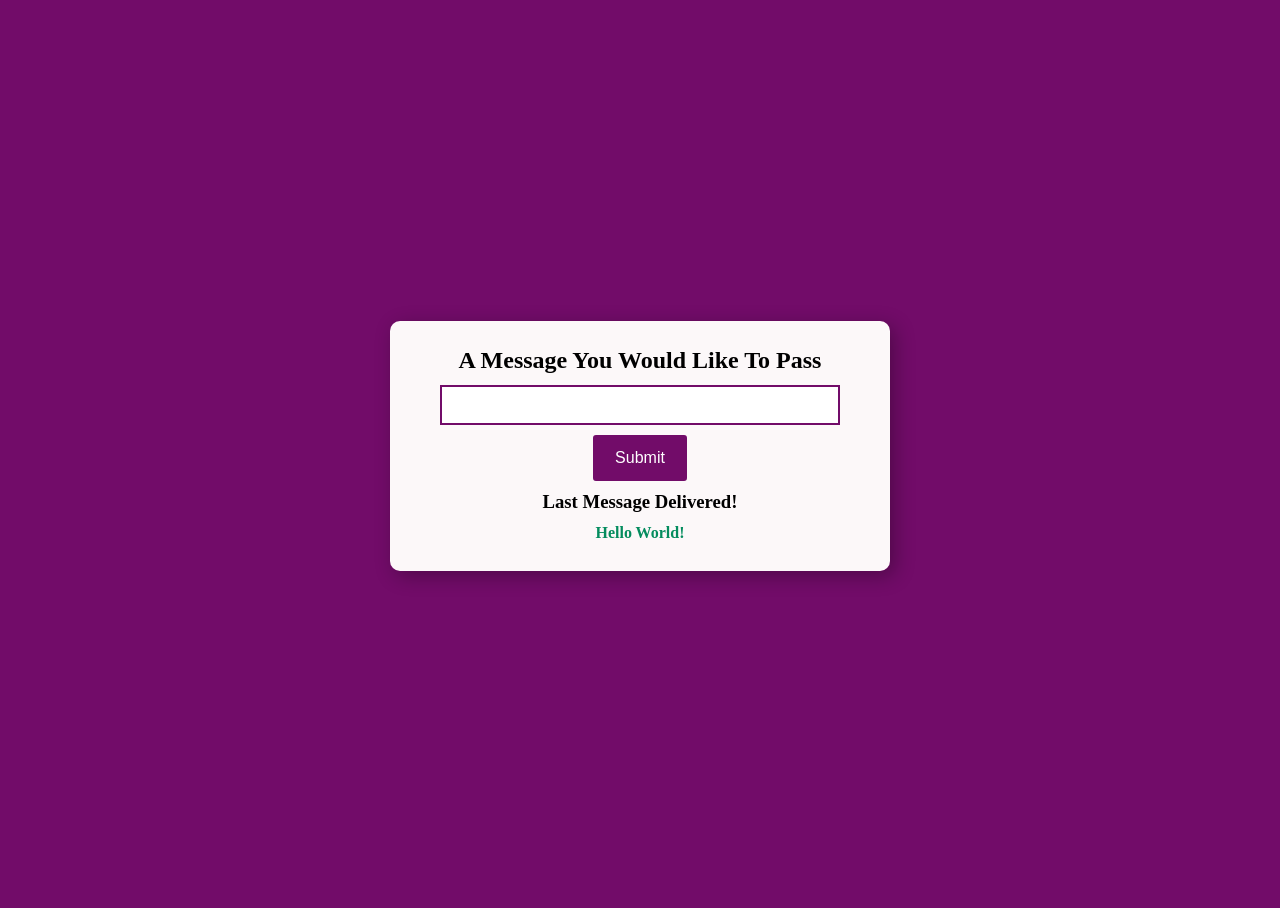
<file: formbyjs/index.html>
<!DOCTYPE html>
<html lang="en">
<head>
    <meta charset="UTF-8">
    <meta http-equiv="X-UA-Compatible" content="IE=edge">
    <meta name="viewport" content="width=device-width, initial-scale=1.0">
    <title>Form</title>
    <link rel="stylesheet" href="style.css">
</head>
<body>
    <div class="container">
        <h2>A message you would like to pass</h2>
        <form id="message-form">
            <input type="text" id="message" class="box"><br>
            <input type="Submit" id="submitbtn" class="button">
        </form>
        <h3 class="feedback"> Please enter a value to pass</h3>
        <h3 class="txt">Last Message Delivered!</h3>
        <h5 class="mesgcont">Hello World!</h5>
    </div>
    <script src="app.js"></script>
</body>
</html>
</file>
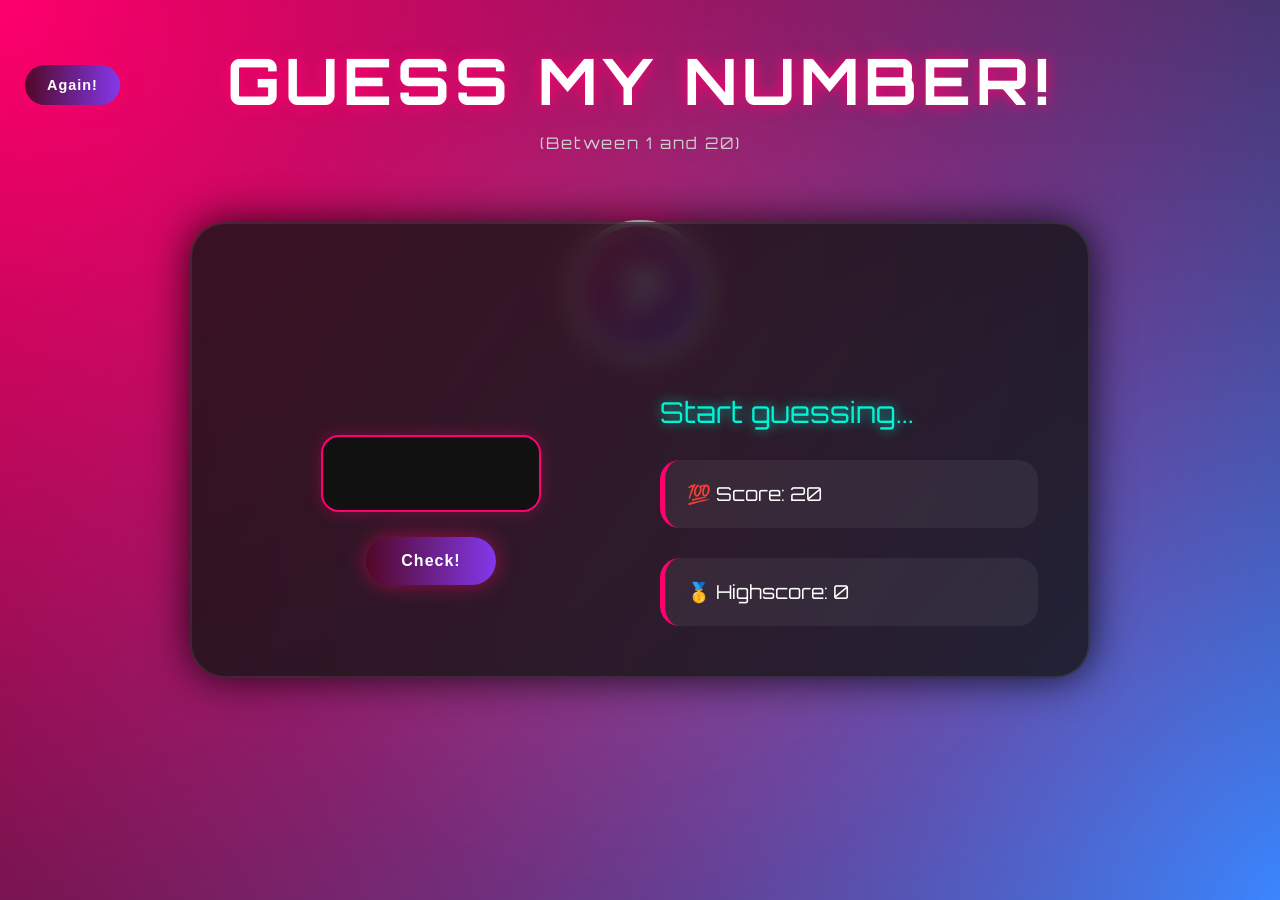
<file: guess the number/index.html>
<!DOCTYPE html>
<html lang="en">
  <head>
    <meta charset="UTF-8" />
    <meta name="viewport" content="width=device-width, initial-scale=1.0" />
    <meta http-equiv="X-UA-Compatible" content="ie=edge" />
    <link rel="stylesheet" href="style.css" />
    <title>Guess My Number!</title>
  </head>
  <body>
    <header>
      <h1>Guess My Number!</h1>
      <p class="between">(Between 1 and 20)</p>
      <button class="btn again">Again!</button>
      <div class="number">?</div>
    </header>
    <main>
      <section class="left">
        <input type="number" class="guess" />
        <button class="btn check">Check!</button>
      </section>
      <section class="right">
        <p class="message">Start guessing...</p>
        <p class="label-score">💯 Score: <span class="score">20</span></p>
        <p class="label-highscore">
          🥇 Highscore: <span class="highscore">0</span>
        </p>
      </section>
    </main>
    <script src="script.js"></script>
  </body>
</html>
</file>
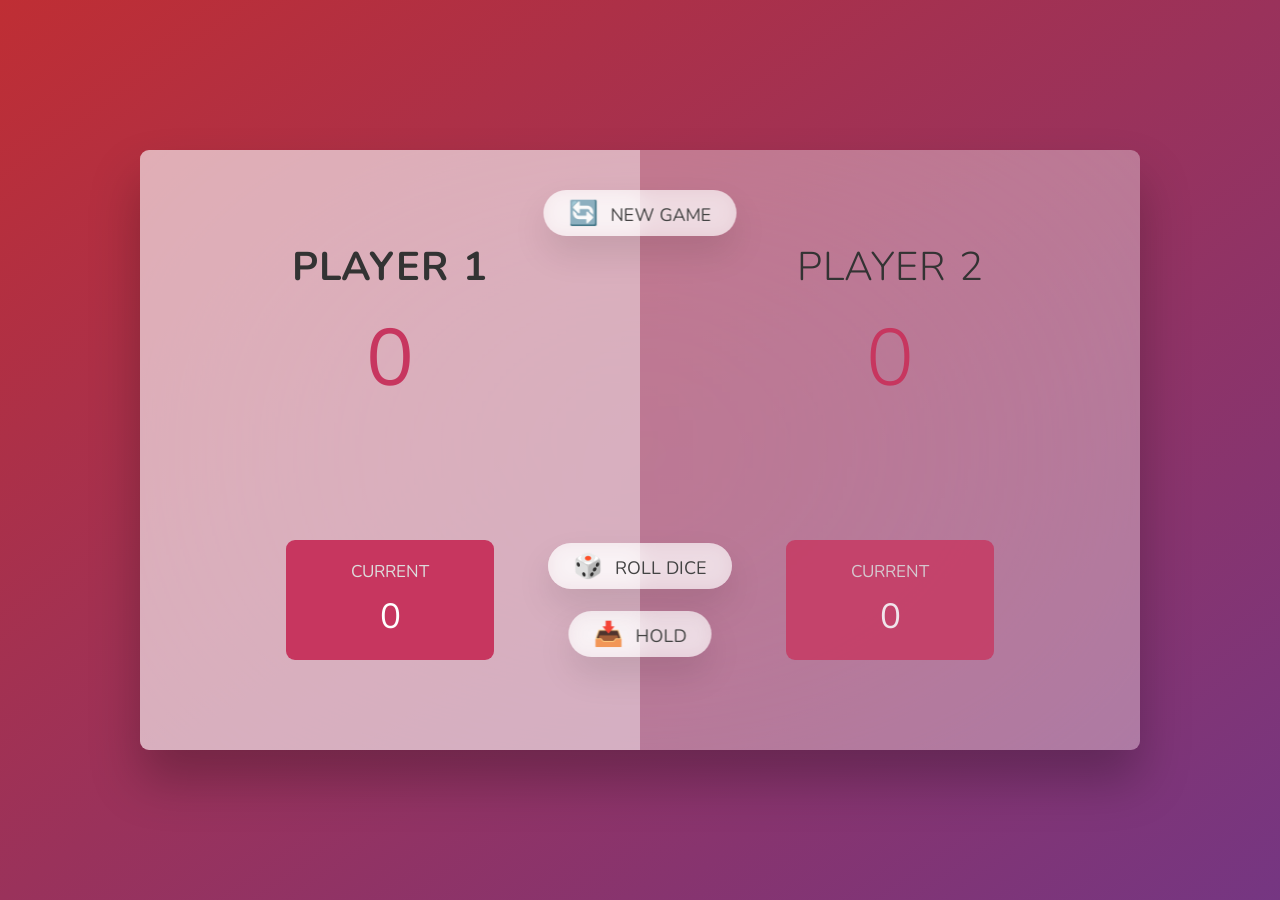
<file: pig game/index.html>
<!DOCTYPE html>
<html lang="en">
  <head>
    <meta charset="UTF-8" />
    <meta name="viewport" content="width=device-width, initial-scale=1.0" />
    <meta http-equiv="X-UA-Compatible" content="ie=edge" />
    <link rel="stylesheet" href="style.css" />
    <title>Pig Game</title>
  </head>
  <body>
    <main>
      <section class="player player--0 player--active">
        <h2 class="name" id="name--0">Player 1</h2>
        <p class="score" id="score--0">43</p>
        <div class="current">
          <p class="current-label">Current</p>
          <p class="current-score" id="current--0">0</p>
        </div>
      </section>
      <section class="player player--1">
        <h2 class="name" id="name--1">Player 2</h2>
        <p class="score" id="score--1">24</p>
        <div class="current">
          <p class="current-label">Current</p>
          <p class="current-score" id="current--1">0</p>
        </div>
      </section>

      <img src="dice-1.png" alt="Playing dice" class="dice" />
      <button class="btn btn--new">🔄 New game</button>
      <button class="btn btn--roll">🎲 Roll dice</button>
      <button class="btn btn--hold">📥 Hold</button>
    </main>
    <script src="script.js"></script>
  </body>
</html>
</file>
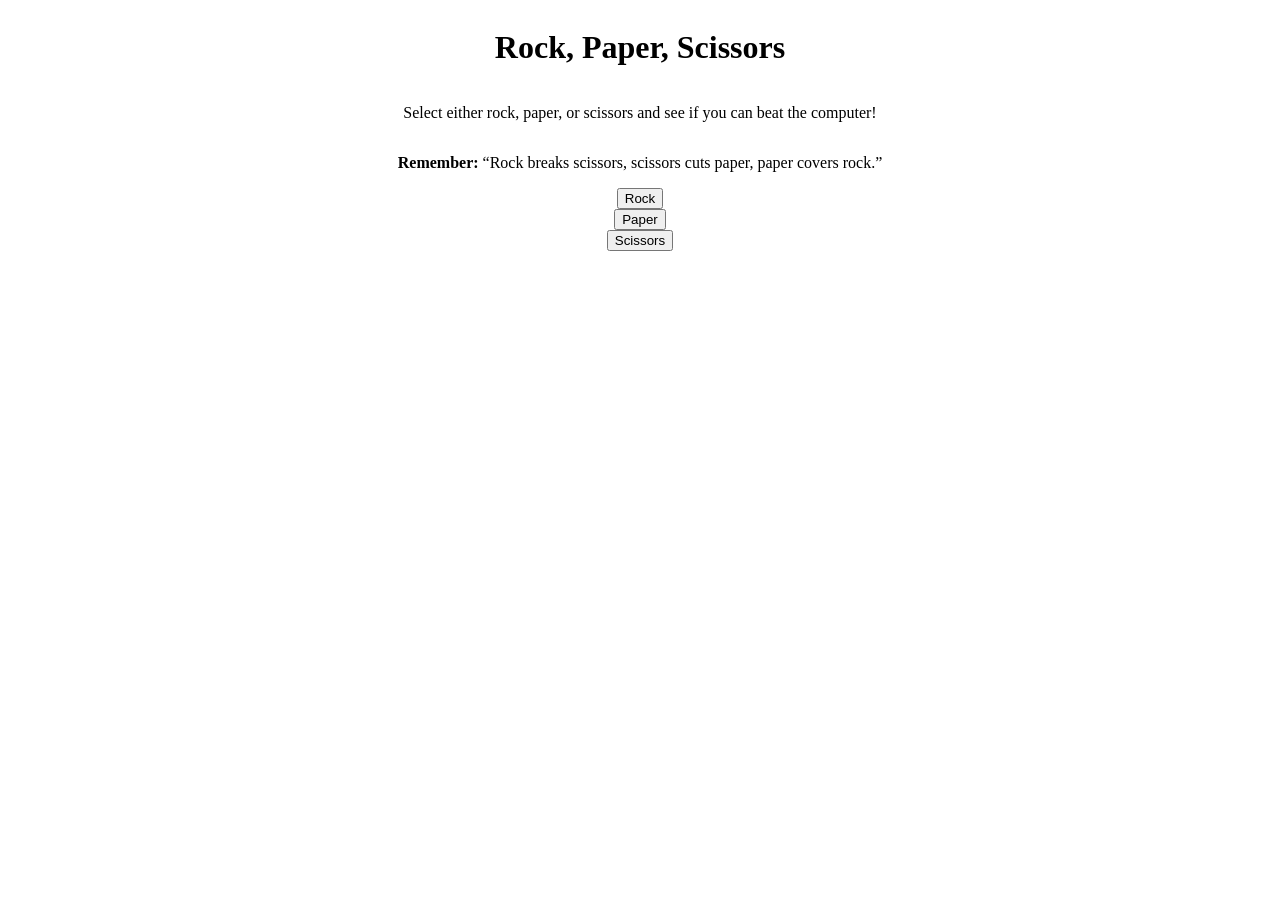
<file: rock-paper-scissors/index.html>
<!DOCTYPE html>
<html lang='en'>
<head>
    <meta charset='UTF-8'>
    <meta name='viewport' content='width=device-width, initial-scale=1.0'>
    <title>Rock Paper Scissors</title>
    <link rel="stylesheet" href="style.css">
</head>
<body>
    <h1>Rock, Paper, Scissors</h1>
    <p>Select either rock, paper, or scissors and see if you can beat the computer!</p>
    <p><strong>Remember:</strong> “Rock breaks scissors, scissors cuts paper, paper covers rock.” </p>

    <div class='score'></div>
    <div class='message'></div>
    <button type='button'>Rock</button>
    <button type='button'>Paper</button>
    <button type='button'>Scissors</button>
    
    <script src="app.js"></script>
</body>
</html>
</file>
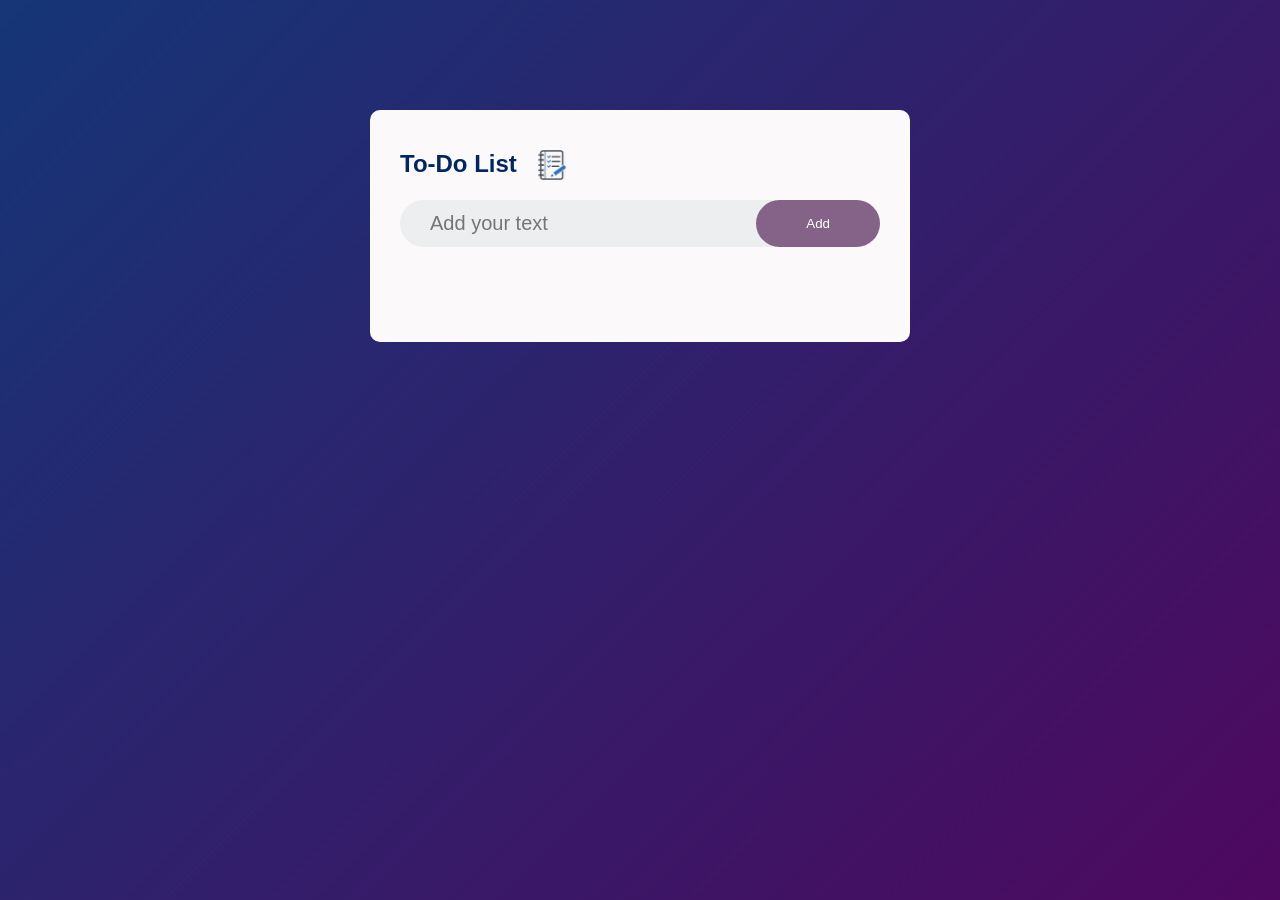
<file: to do list/index.html>
<!DOCTYPE html>
<html lang="en">
<head>
    <meta charset="UTF-8">
    <meta name="viewport" content="width=device-width, initial-scale=1.0">
    <title>To Do List</title>
    <link rel="stylesheet" href="style.css">
</head>
<body>
    <div class="container">
        <div class="todo-app">
            <h2>To-Do List <img src="todo.png"></h2>
            <div class="row">
                <input type="text" id="input-box" placeholder="Add your text">
                <button onclick="addTask()"> Add</button>
            </div>
            <ol id="list-container">
                <!-- <li class="checked">task 1</li>
                <li>task 2</li>
                <li>task 3</li>
                <li>task 4</li>
                <li>task 6</li> -->
            </ol>
        </div>
    </div>
     <script src="script.js"></script>
</body>
</html>
</file>
<file: formbyjs/style.css>
*{
    margin: 0;
    padding: 0;
    box-sizing: border-box;
}
body, html{
   background-color: rgb(114, 12, 105);
   display: grid;
   height: 100%;
   place-items: center;
   text-transform: capitalize;
   line-height: 1.2;
   margin-bottom: .5rem;
}
.container{
    background: rgba(254, 251, 251, 0.989);
    border-radius: 10px;
    box-shadow: 5px 5px 20px rgba(0, 0, 0, 0.3);
    text-align: center;
    padding: 25px 30px;
    width: 500px;
    height: 250px;
}
#submitbtn{
    color: #fff;
    background-color: rgb(114, 12, 105) ;
    font-size: 1rem;
    padding: 12px 20px ;
    border-radius: 3px;
    font-weight: 500;
    cursor: pointer;
}
.txt{
    font-weight: bold;
    padding: 10px 0;
}
.feedback{
    display: none;
}
.show{
    display: block;
}
.mesgcont{
    font-size: 1rem;
    font-weight: bold;
    color: rgb(4, 140, 94);
}
form input{
    margin: 10px 0 0 ;
    outline: none;
    border: 2px solid rgb(114, 12, 105);
}
form input.box{
    width: 400px;
    height: 40px;
    font-size: 1.2rem;
    padding: 0 10px;
}
</file>
<file: guess the number/style.css>
/* ===== GOOGLE FONT ===== */
@import url('https://fonts.googleapis.com/css2?family=Orbitron:wght@400;600;700&display=swap');

* {
  margin: 0;
  padding: 0;
  box-sizing: border-box;
}

/* ===== BODY ===== */
body {
  font-family: 'Orbitron', sans-serif;
  min-height: 100vh;
  background: #0d0d0d;
  background-image: radial-gradient(circle at top left, #ff006e, transparent),
    radial-gradient(circle at bottom right, #3a86ff, transparent);
  display: flex;
  justify-content: center;
  align-items: center;
  color: white;
  overflow-x: hidden;
  padding: 20px;
}

/* ===== MAIN CARD ===== */
body::before {
  content: '';
  position: absolute;
  width: 650px;
  height: 650px;
  background: rgba(255, 255, 255, 0.05);
  border-radius: 50%;
  filter: blur(100px);
  z-index: -1;
}

main {
  width: 900px;
  background: rgba(20, 20, 20, 0.8);
  border: 2px solid rgba(255, 255, 255, 0.08);
  border-radius: 35px;
  padding: 50px;
  display: flex;
  justify-content: space-between;
  align-items: center;
  gap: 40px;
  box-shadow: 0 0 40px rgba(0, 0, 0, 0.8);
  backdrop-filter: blur(12px);
}

/* ===== HEADER ===== */
header {
  position: absolute;
  top: 40px;
  width: 100%;
  text-align: center;
}

h1 {
  font-size: 4rem;
  text-transform: uppercase;
  letter-spacing: 5px;
  color: #ffffff;
  text-shadow: 0 0 15px #ff006e;
  margin-bottom: 12px;
}

.between {
  color: #cccccc;
  font-size: 1rem;
  letter-spacing: 2px;
}

/* ===== SECRET NUMBER ===== */
.number {
  position: absolute;
  top: 180px;
  left: 50%;
  transform: translateX(-50%);
  width: 140px;
  height: 140px;
  border-radius: 50%;
  background: linear-gradient(135deg, #ff006e, #8338ec);
  color: white;
  font-size: 4rem;
  font-weight: bold;
  display: flex;
  justify-content: center;
  align-items: center;
  border: 6px solid white;
  box-shadow: 0 0 30px rgba(255, 0, 110, 0.7);
  transition: 0.4s ease;
}

/* ===== LEFT SIDE ===== */
.left {
  flex: 1;
  margin-top: 120px;
  display: flex;
  flex-direction: column;
  align-items: center;
  gap: 25px;
}

/* ===== INPUT ===== */
.guess {
  width: 220px;
  padding: 18px;
  border: 2px solid #ff006e;
  border-radius: 18px;
  background: #111;
  color: white;
  font-size: 2rem;
  text-align: center;
  outline: none;
  transition: 0.3s ease;
  box-shadow: 0 0 15px rgba(255, 0, 110, 0.3);
}

.guess:focus {
  transform: scale(1.05);
  box-shadow: 0 0 25px rgba(255, 0, 110, 0.7);
}

/* ===== BUTTONS ===== */
.btn {
  padding: 15px 35px;
  border: none;
  border-radius: 50px;
  background: linear-gradient(90deg, #520726, #8338ec);
  color: white;
  font-size: 1rem;
  font-weight: bold;
  letter-spacing: 1px;
  cursor: pointer;
  transition: 0.35s ease;
  box-shadow: 0 0 20px rgba(255, 0, 110, 0.5);
}

.btn:hover {
  transform: translateY(-5px);
  box-shadow: 0 0 30px rgba(255, 0, 110, 0.9);
}

.btn:active {
  transform: scale(0.95);
}

/* ===== AGAIN BUTTON ===== */
.again {
  position: absolute;
  top: 25px;
  left: 25px;
  padding: 12px 22px;
  font-size: 0.9rem;
}

/* ===== RIGHT SIDE ===== */
.right {
  flex: 1;
  margin-top: 120px;
  display: flex;
  flex-direction: column;
  gap: 30px;
}

/* ===== MESSAGE ===== */
.message {
  font-size: 1.8rem;
  color: #00f5d4;
  text-shadow: 0 0 12px rgba(0, 245, 212, 0.7);
}

/* ===== SCORE BOXES ===== */
.label-score,
.label-highscore {
  padding: 22px;
  border-radius: 20px;
  background: rgba(255, 255, 255, 0.06);
  border-left: 5px solid #ff006e;
  font-size: 1.2rem;
  transition: 0.3s ease;
}

.label-score:hover,
.label-highscore:hover {
  transform: translateX(8px);
  background: rgba(255, 255, 255, 0.1);
}

/* ===== RESPONSIVE ===== */
@media (max-width: 900px) {
  main {
    flex-direction: column;
    width: 100%;
    padding: 35px 20px;
    margin-top: 180px;
  }

  .left,
  .right {
    margin-top: 0;
    width: 100%;
    text-align: center;
  }

  h1 {
    font-size: 2.5rem;
  }

  .number {
    width: 110px;
    height: 110px;
    font-size: 3rem;
    top: 160px;
  }

  .guess {
    width: 100%;
  }

  .again {
    position: static;
    margin-bottom: 20px;
  }
}
</file>
<file: pig game/style.css>
@import url('https://fonts.googleapis.com/css2?family=Nunito&display=swap');

* {
  margin: 0;
  padding: 0;
  box-sizing: inherit;
}

html {
  font-size: 62.5%;
  box-sizing: border-box;
}

body {
  font-family: 'Nunito', sans-serif;
  font-weight: 400;
  height: 100vh;
  color: #333;
  background-image: linear-gradient(to top left, #753682 0%, #bf2e34 100%);
  display: flex;
  align-items: center;
  justify-content: center;
}

/* LAYOUT */
main {
  position: relative;
  width: 100rem;
  height: 60rem;
  background-color: rgba(255, 255, 255, 0.35);
  backdrop-filter: blur(200px);
  filter: blur();
  box-shadow: 0 3rem 5rem rgba(0, 0, 0, 0.25);
  border-radius: 9px;
  overflow: hidden;
  display: flex;
}

.player {
  flex: 50%;
  padding: 9rem;
  display: flex;
  flex-direction: column;
  align-items: center;
  transition: all 0.75s;
}

/* ELEMENTS */
.name {
  position: relative;
  font-size: 4rem;
  text-transform: uppercase;
  letter-spacing: 1px;
  word-spacing: 2px;
  font-weight: 300;
  margin-bottom: 1rem;
}

.score {
  font-size: 8rem;
  font-weight: 300;
  color: #c7365f;
  margin-bottom: auto;
}

.player--active {
  background-color: rgba(255, 255, 255, 0.4);
}
.player--active .name {
  font-weight: 700;
}
.player--active .score {
  font-weight: 400;
}

.player--active .current {
  opacity: 1;
}

.current {
  background-color: #c7365f;
  opacity: 0.8;
  border-radius: 9px;
  color: #fff;
  width: 65%;
  padding: 2rem;
  text-align: center;
  transition: all 0.75s;
}

.current-label {
  text-transform: uppercase;
  margin-bottom: 1rem;
  font-size: 1.7rem;
  color: #ddd;
}

.current-score {
  font-size: 3.5rem;
}

/* ABSOLUTE POSITIONED ELEMENTS */
.btn {
  position: absolute;
  left: 50%;
  transform: translateX(-50%);
  color: #444;
  background: none;
  border: none;
  font-family: inherit;
  font-size: 1.8rem;
  text-transform: uppercase;
  cursor: pointer;
  font-weight: 400;
  transition: all 0.2s;

  background-color: white;
  background-color: rgba(255, 255, 255, 0.6);
  backdrop-filter: blur(10px);

  padding: 0.7rem 2.5rem;
  border-radius: 50rem;
  box-shadow: 0 1.75rem 3.5rem rgba(0, 0, 0, 0.1);
}

.btn::first-letter {
  font-size: 2.4rem;
  display: inline-block;
  margin-right: 0.7rem;
}

.btn--new {
  top: 4rem;
}
.btn--roll {
  top: 39.3rem;
}
.btn--hold {
  top: 46.1rem;
}

.btn:active {
  transform: translate(-50%, 3px);
  box-shadow: 0 1rem 2rem rgba(0, 0, 0, 0.15);
}

.btn:focus {
  outline: none;
}

.dice {
  position: absolute;
  left: 50%;
  top: 16.5rem;
  transform: translateX(-50%);
  height: 10rem;
  box-shadow: 0 2rem 5rem rgba(0, 0, 0, 0.2);
}

.player--winner {
  background-color: #2f2f2f;
}

.player--winner .name {
  font-weight: 700;
  color: #c7365f;
}

.hidden {
  display: none;
}
</file>
<file: rock-paper-scissors/style.css>
body{
    flex-direction: column;
    display: flex;
    align-items: center;
    justify-content: center;
    align-content: center;
}
</file>
<file: to do list/style.css>
*{
    margin: 0px;
    padding: 0px;
    box-sizing: border-box;
   font-family: 'Gill Sans', 'Gill Sans MT', Calibri, 'Trebuchet MS', sans-serif;
}
.container{
    width: 100%;
    min-height: 100vh;
    background: linear-gradient(135deg, #153677, #4e085f);
    padding: 10px;
}
.todo-app{
    width: 100%;
    max-width: 540px;
    background: #fbf9f9;
    margin: 100px auto ;
    padding: 40px 30px 70px;
    border-radius: 10px;
}
.todo-app h2{
    color: #002765;
    display: flex;
    margin-bottom: 20px;
}
.todo-app h2 img{
    width: 30px;
    margin-left: 20px;
}
.row{
    display: flex;
    align-items: center;
    justify-content: space-between;
    background: #edeef0;
    border-radius: 30px;
    padding-left: 20px;
    margin-bottom: 25px;
}
input{
    flex: 1;
    border: none;
    outline: none;
    background: transparent;
    padding: 10px;
    font-weight: 14px;
    font-size: 20px;
}
button{
    border: none;
    outline: none;
    padding: 16px 50px ;
    background: #430a459b;
    border-radius:40px;
    color: white;
    cursor: pointer;
}
ol li{
    list-style: none;
    font-size: 18px;
    padding: 15px 8px 17px 40px;
    user-select: none;
    cursor: pointer;
    position: relative;
}
ol li::before{
    content: "";
    position: absolute;
    height: 28px;
    width: 28px;
    border-radius: 50%;
    background-image: url(uncheck.webp);
    background-size: cover;
    background-position: center;
    top: 12px;
    left: 8px;
}
ol li.checked{
    color: #753778ee;
    text-decoration: line-through;
}
ol li.checked::before{
    background-image:url(checked.png);
}
ol li span{
    position: absolute;
    right: 0;
    top: 8px;
    width: 40px;
    height: 40px;
    line-height: 40px;
    text-align: center;
    font-size: 20px;
}
ol li span:hover{
    background:  #430a459b;
    border-radius: 40px;
}
</file>
